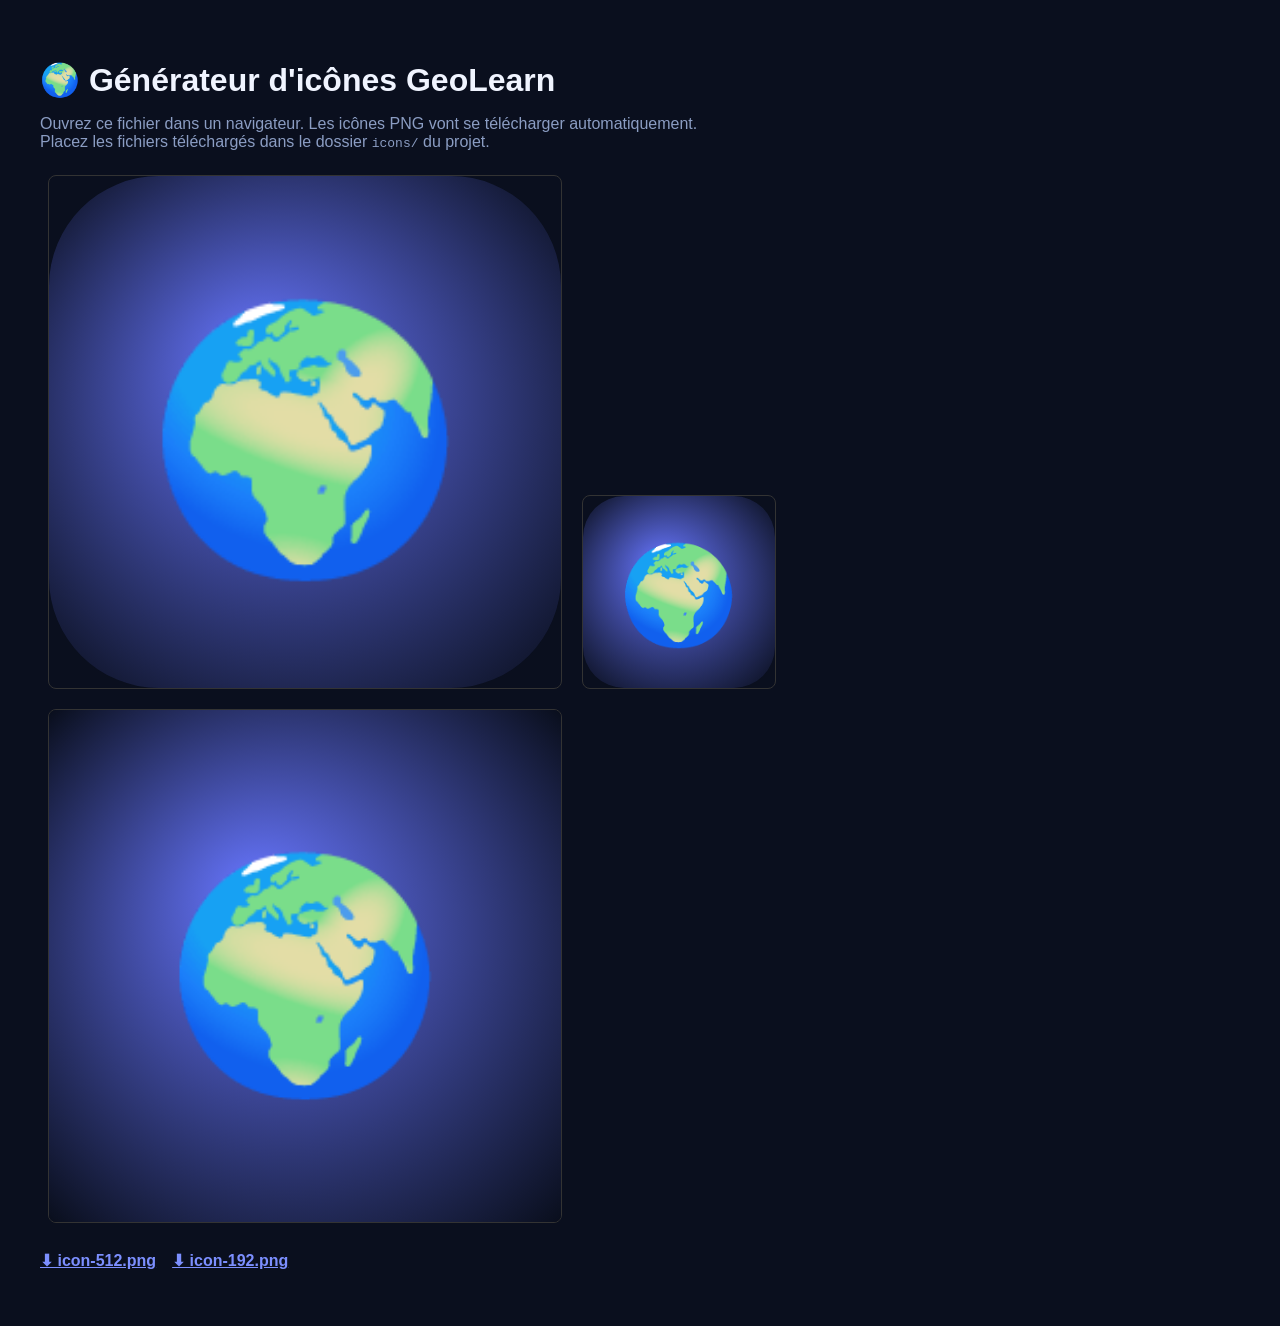
<file: icons/generate.html>
<!DOCTYPE html>
<html lang="fr">
<head>
  <meta charset="UTF-8">
  <title>GeoLearn — Générer les icônes PNG</title>
  <style>
    body { font-family: sans-serif; padding: 2rem; background: #0a0f1e; color: #f0f4ff; }
    h1 { margin-bottom: 1rem; }
    p { color: #8b9dc3; margin-bottom: 1rem; }
    canvas { border: 1px solid #333; margin: 0.5rem; border-radius: 8px; }
    .links { margin-top: 1rem; display: flex; gap: 1rem; flex-wrap: wrap; }
    a { color: #7c8fff; font-weight: bold; }
    .status { color: #10b981; font-weight: bold; }
  </style>
</head>
<body>
  <h1>🌍 Générateur d'icônes GeoLearn</h1>
  <p>Ouvrez ce fichier dans un navigateur. Les icônes PNG vont se télécharger automatiquement.<br>
  Placez les fichiers téléchargés dans le dossier <code>icons/</code> du projet.</p>

  <canvas id="c512" width="512" height="512"></canvas>
  <canvas id="c192" width="192" height="192"></canvas>
  <canvas id="cmask" width="512" height="512"></canvas>

  <div class="links" id="links"></div>
  <p class="status" id="status"></p>

  <script>
    function drawIcon(canvas, maskable) {
      const size = canvas.width;
      const ctx = canvas.getContext('2d');

      if (maskable) {
        // Full bleed — no rounding (system clips it)
        const grad = ctx.createRadialGradient(size*0.4, size*0.35, 0, size/2, size/2, size*0.7);
        grad.addColorStop(0, '#6776ff');
        grad.addColorStop(1, '#0a0f1e');
        ctx.fillStyle = '#0a0f1e';
        ctx.fillRect(0, 0, size, size);
        ctx.fillStyle = grad;
        ctx.fillRect(0, 0, size, size);
        ctx.font = `${Math.floor(size * 0.44)}px "Apple Color Emoji", "Segoe UI Emoji", "Noto Color Emoji", sans-serif`;
        ctx.textAlign = 'center';
        ctx.textBaseline = 'middle';
        ctx.fillText('🌍', size / 2, size / 2 + size * 0.04);
      } else {
        // Rounded corners
        const r = size * 0.215;
        const grad = ctx.createRadialGradient(size*0.4, size*0.35, 0, size/2, size/2, size*0.7);
        grad.addColorStop(0, '#6776ff');
        grad.addColorStop(1, '#0a0f1e');

        ctx.beginPath();
        if (ctx.roundRect) {
          ctx.roundRect(0, 0, size, size, r);
        } else {
          ctx.moveTo(r, 0); ctx.lineTo(size-r, 0);
          ctx.quadraticCurveTo(size, 0, size, r);
          ctx.lineTo(size, size-r);
          ctx.quadraticCurveTo(size, size, size-r, size);
          ctx.lineTo(r, size); ctx.quadraticCurveTo(0, size, 0, size-r);
          ctx.lineTo(0, r); ctx.quadraticCurveTo(0, 0, r, 0);
        }
        ctx.closePath();
        ctx.fillStyle = '#0a0f1e';
        ctx.fill();

        ctx.beginPath();
        if (ctx.roundRect) {
          ctx.roundRect(0, 0, size, size, r);
        } else {
          ctx.moveTo(r, 0); ctx.lineTo(size-r, 0);
          ctx.quadraticCurveTo(size, 0, size, r);
          ctx.lineTo(size, size-r);
          ctx.quadraticCurveTo(size, size, size-r, size);
          ctx.lineTo(r, size); ctx.quadraticCurveTo(0, size, 0, size-r);
          ctx.lineTo(0, r); ctx.quadraticCurveTo(0, 0, r, 0);
        }
        ctx.closePath();
        ctx.fillStyle = grad;
        ctx.fill();

        ctx.font = `${Math.floor(size * 0.5)}px "Apple Color Emoji", "Segoe UI Emoji", "Noto Color Emoji", sans-serif`;
        ctx.textAlign = 'center';
        ctx.textBaseline = 'middle';
        ctx.fillText('🌍', size / 2, size / 2 + size * 0.04);
      }
    }

    function download(canvas, filename, delay) {
      setTimeout(() => {
        const a = document.createElement('a');
        a.download = filename;
        a.href = canvas.toDataURL('image/png');
        a.textContent = `⬇ ${filename}`;
        document.getElementById('links').appendChild(a);
        a.click();
      }, delay);
    }

    // Draw
    drawIcon(document.getElementById('c512'), false);
    drawIcon(document.getElementById('c192'), false);
    drawIcon(document.getElementById('cmask'), true);

    // Auto-download
    download(document.getElementById('c512'),  'icon-512.png',     300);
    download(document.getElementById('c192'),  'icon-192.png',     800);
    download(document.getElementById('cmask'), 'icon-maskable.png', 1300);

    setTimeout(() => {
      document.getElementById('status').textContent =
        '✅ 3 fichiers téléchargés. Placez-les dans le dossier icons/ du projet.';
    }, 1500);
  </script>
</body>
</html>
</file>
